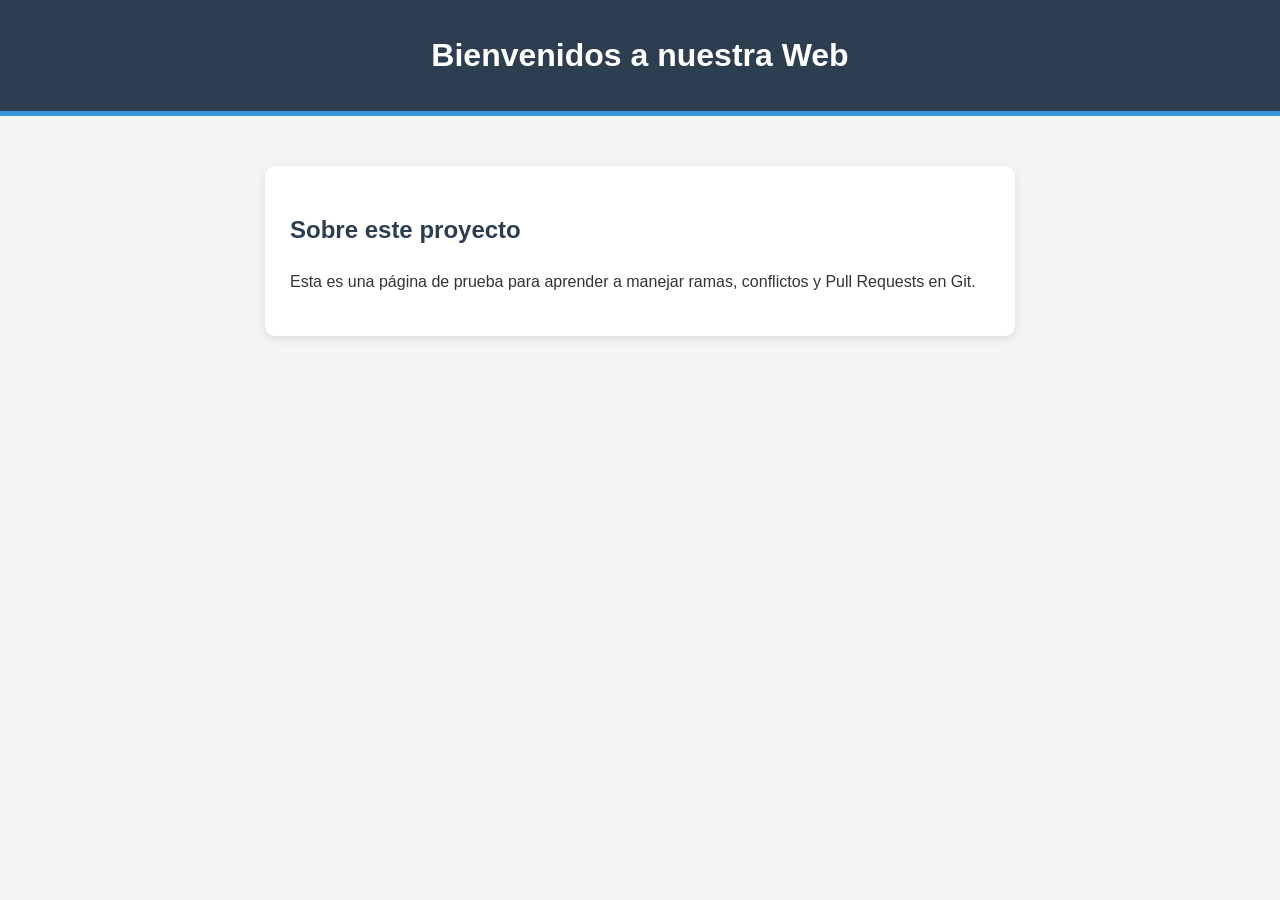
<file: index.html>
<!DOCTYPE html>
<html lang="es">
<head>
    <center><meta charset="UTF-8"></center>
    <meta name="viewport" content="width=device-width, initial-scale=1.0">
    <title>Práctica de Git Flow</title>
    <link rel="stylesheet" href="style.css">
</head>
<body>

    <header>
        <h1>Bienvenidos a nuestra Web</h1>
    </header>

    <main>
        <section>
            <h2>Sobre este proyecto</h2>
            <p>Esta es una página de prueba para aprender a manejar ramas, conflictos y Pull Requests en Git.</p>
        </section>
    </main>

    </body>
</html>
</file>
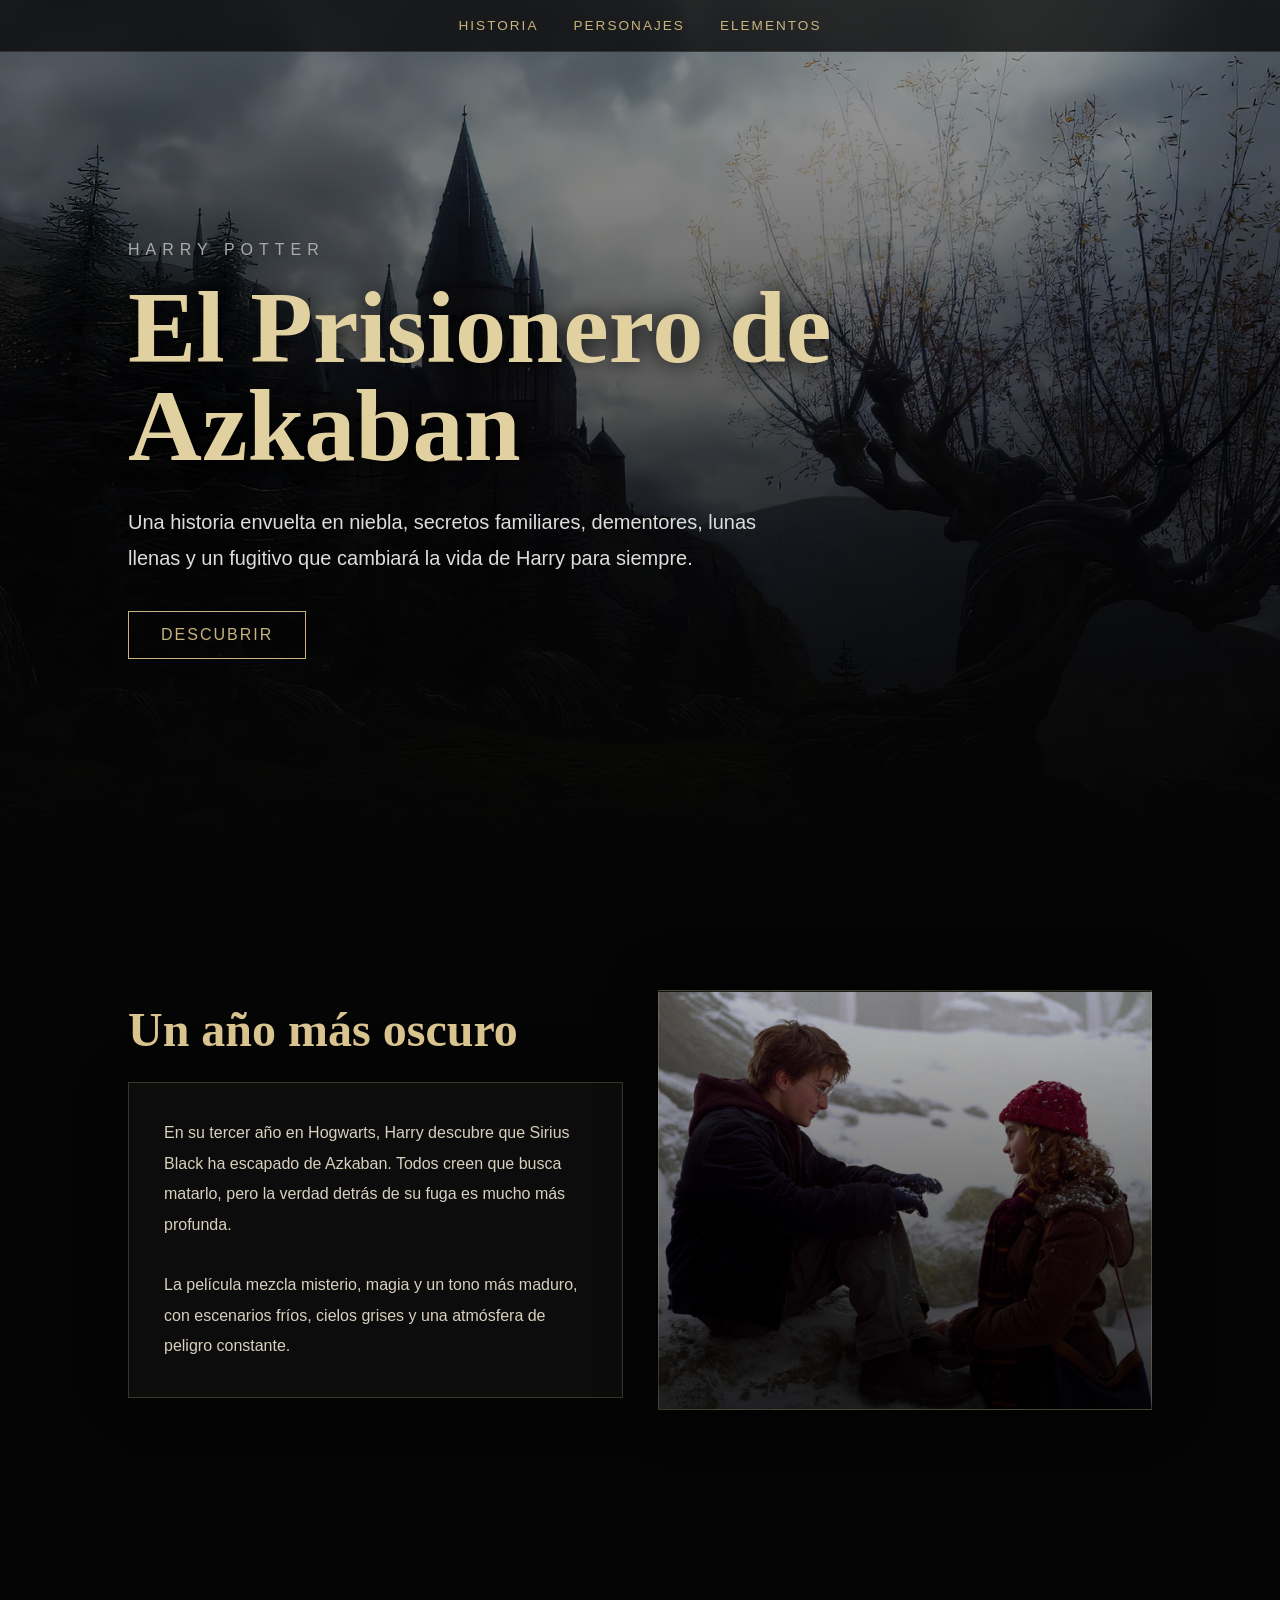
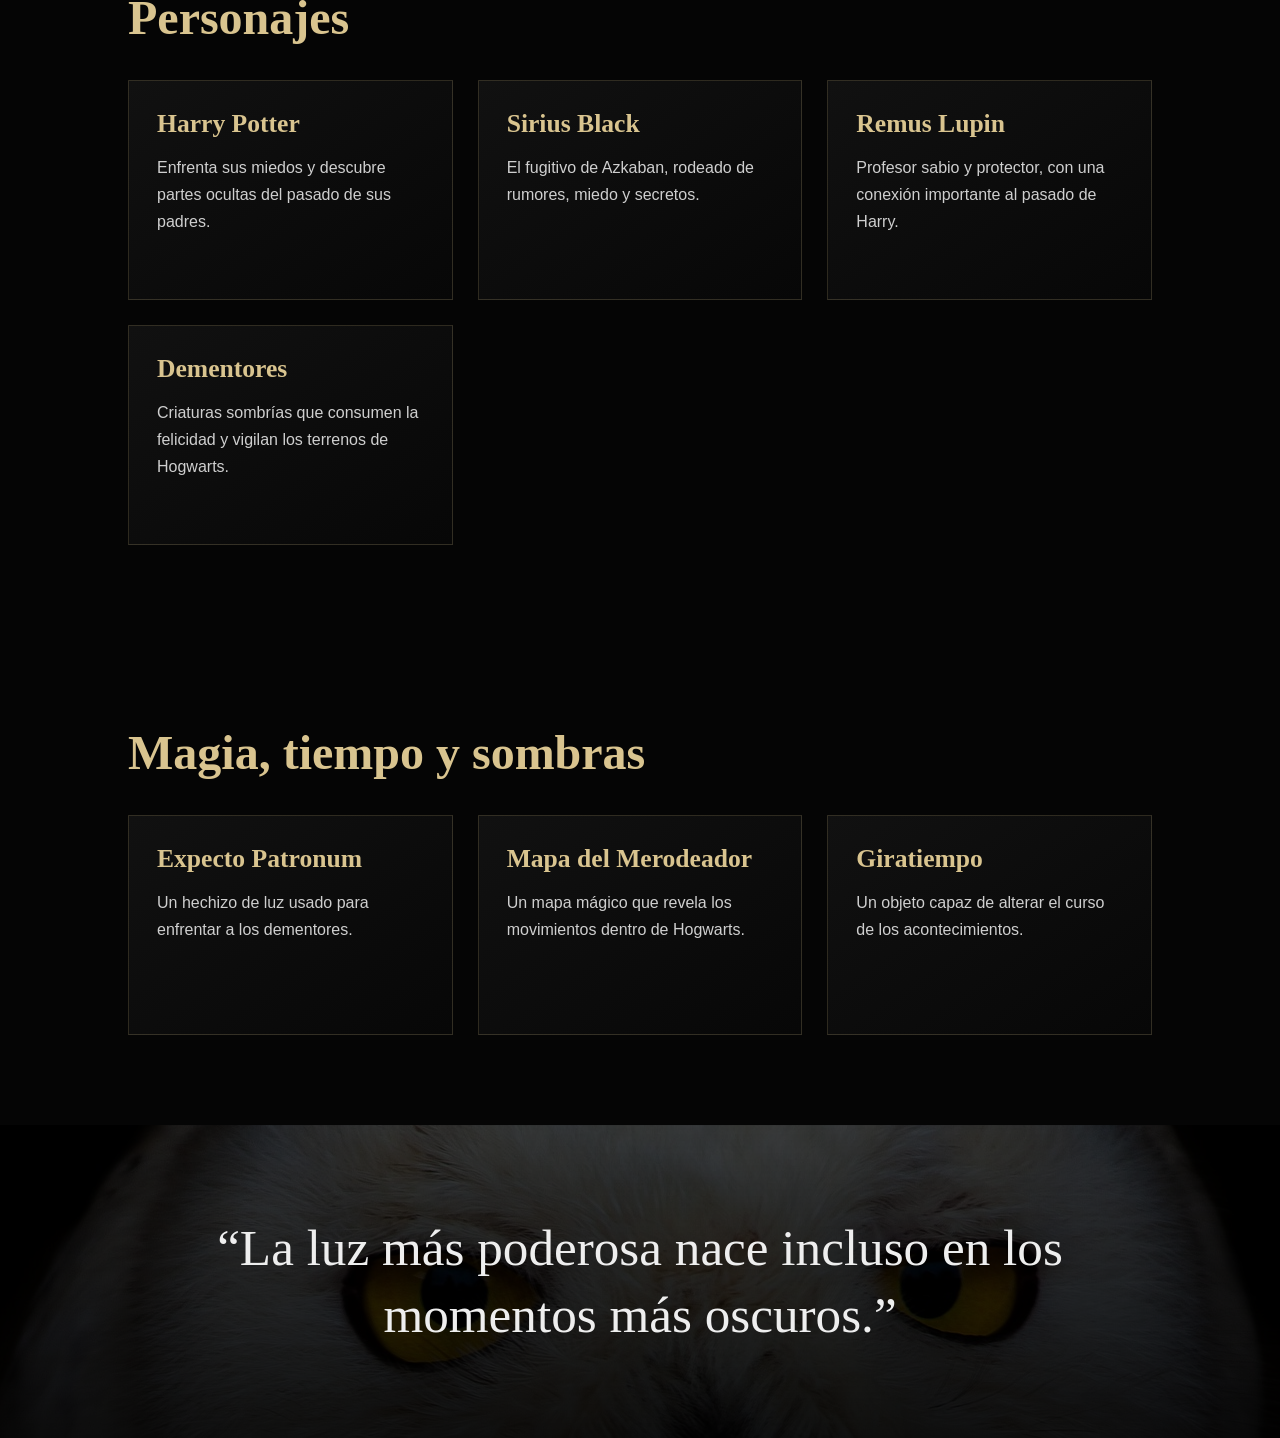
<file: Harry Potter/harry-potter.html>
<!DOCTYPE html>
<html lang="es">
<head>
<meta charset="UTF-8">
<meta name="viewport" content="width=device-width, initial-scale=1.0">
<title>El Prisionero de Azkaban</title>

<style>
*{
  margin:0;
  padding:0;
  box-sizing:border-box;
}

html{
  scroll-behavior:smooth;
}

body{
  background:#050505;
  color:#d8d0bd;
  font-family:"Trebuchet MS", Arial, sans-serif;
}

body::before{
  content:"";
  position:fixed;
  inset:0;
  background:
    radial-gradient(circle at top, rgba(120,120,120,.15), transparent 35%),
    linear-gradient(rgba(0,0,0,.75), rgba(0,0,0,.95));
  pointer-events:none;
  z-index:-1;
}

nav{
  position:fixed;
  top:0;
  width:100%;
  z-index:100;
  padding:18px 40px;
  display:flex;
  justify-content:center;
  gap:35px;
  background:rgba(5,5,5,.75);
  backdrop-filter:blur(8px);
  border-bottom:1px solid rgba(180,180,180,.15);
}

nav a{
  color:#c9b37e;
  text-decoration:none;
  letter-spacing:2px;
  font-size:.85rem;
  text-transform:uppercase;
}

nav a:hover{
  color:#fff;
}

.hero{
  min-height:100vh;
  background:
    linear-gradient(to bottom, rgba(0,0,0,.35), #050505 95%),
    url("/img/1374887.png");
  background-size:cover;
  background-position:center;
  display:flex;
  align-items:center;
  padding:120px 10%;
}

.hero-content{
  max-width:760px;
}

.small-title{
  color:#aaa;
  letter-spacing:6px;
  text-transform:uppercase;
  margin-bottom:20px;
}

h1{
  font-family:Georgia, serif;
  font-size:clamp(3rem, 8vw, 6.5rem);
  color:#e1d1a0;
  line-height:.95;
  text-shadow:0 0 25px #000;
  margin-bottom:30px;
}

.hero p{
  font-size:1.25rem;
  line-height:1.8;
  color:#ddd;
  max-width:640px;
}

.btn{
  display:inline-block;
  margin-top:35px;
  padding:14px 32px;
  border:1px solid #c9b37e;
  color:#c9b37e;
  text-decoration:none;
  letter-spacing:2px;
  text-transform:uppercase;
  transition:.3s;
}

.btn:hover{
  background:#c9b37e;
  color:#111;
}

section{
  padding:90px 10%;
}

.section-title{
  font-family:Georgia, serif;
  font-size:3rem;
  color:#d9c48f;
  margin-bottom:25px;
}

.dark-box{
  background:rgba(15,15,15,.85);
  border:1px solid rgba(201,179,126,.25);
  padding:35px;
  line-height:1.9;
  box-shadow:0 0 40px rgba(0,0,0,.7);
}

.two-columns{
  display:grid;
  grid-template-columns:1fr 1fr;
  gap:35px;
  align-items:center;
}

.image-card{
  min-height:420px;
  background:
    linear-gradient(rgba(0,0,0,.25), rgba(0,0,0,.85)),
    url("/img/922834.jpg");
  background-size:cover;
  background-position:center;
  border:1px solid rgba(201,179,126,.25);
  box-shadow:0 0 45px rgba(0,0,0,.8);
}

.cards{
  display:grid;
  grid-template-columns:repeat(auto-fit,minmax(240px,1fr));
  gap:25px;
  margin-top:35px;
}

.card{
  background:linear-gradient(145deg,#111,#070707);
  border:1px solid rgba(201,179,126,.2);
  padding:28px;
  min-height:220px;
  transition:.3s;
}

.card:hover{
  transform:translateY(-10px);
  border-color:#c9b37e;
  box-shadow:0 0 30px rgba(201,179,126,.18);
}

.card h3{
  color:#d9c48f;
  font-family:Georgia, serif;
  font-size:1.6rem;
  margin-bottom:15px;
}

.card p{
  color:#cfcfcf;
  line-height:1.7;
}

.quote-section{
  background:
    linear-gradient(rgba(0,0,0,.7), rgba(0,0,0,.9)),
    url("/img/white-owl-4196287_1280.jpg");
  background-size:cover;
  background-position:center;
  text-align:center;
}

.quote{
  font-family:Georgia, serif;
  font-size:clamp(1.8rem,4vw,3.5rem);
  color:#eee;
  max-width:900px;
  margin:auto;
  line-height:1.3;
}

footer{
  padding:35px;
  text-align:center;
  background:#020202;
  color:#777;
  border-top:1px solid rgba(201,179,126,.15);
}

@media(max-width:800px){
  nav{
    gap:15px;
    padding:14px;
  }

  nav a{
    font-size:.7rem;
  }

  .two-columns{
    grid-template-columns:1fr;
  }

  section{
    padding:70px 7%;
  }
}
</style>
</head>

<body>

<nav>
  <a href="#historia">Historia</a>
  <a href="#personajes">Personajes</a>
  <a href="#elementos">Elementos</a>
</nav>

<header class="hero">
  <div class="hero-content">
    <div class="small-title">Harry Potter</div>
    <h1>El Prisionero de Azkaban</h1>
    <p>
      Una historia envuelta en niebla, secretos familiares, dementores,
      lunas llenas y un fugitivo que cambiará la vida de Harry para siempre.
    </p>
    <a class="btn" href="#historia">Descubrir</a>
  </div>
</header>

<section id="historia">
  <div class="two-columns">
    <div>
      <h2 class="section-title">Un año más oscuro</h2>
      <div class="dark-box">
        <p>
          En su tercer año en Hogwarts, Harry descubre que Sirius Black ha
          escapado de Azkaban. Todos creen que busca matarlo, pero la verdad
          detrás de su fuga es mucho más profunda.
        </p>
        <br>
        <p>
          La película mezcla misterio, magia y un tono más maduro, con escenarios
          fríos, cielos grises y una atmósfera de peligro constante.
        </p>
      </div>
    </div>

    <div class="image-card"></div>
  </div>
</section>

<section id="personajes">
  <h2 class="section-title">Personajes</h2>

  <div class="cards">
    <div class="card">
      <h3>Harry Potter</h3>
      <p>Enfrenta sus miedos y descubre partes ocultas del pasado de sus padres.</p>
    </div>

    <div class="card">
      <h3>Sirius Black</h3>
      <p>El fugitivo de Azkaban, rodeado de rumores, miedo y secretos.</p>
    </div>

    <div class="card">
      <h3>Remus Lupin</h3>
      <p>Profesor sabio y protector, con una conexión importante al pasado de Harry.</p>
    </div>

    <div class="card">
      <h3>Dementores</h3>
      <p>Criaturas sombrías que consumen la felicidad y vigilan los terrenos de Hogwarts.</p>
    </div>
  </div>
</section>

<section id="elementos">
  <h2 class="section-title">Magia, tiempo y sombras</h2>

  <div class="cards">
    <div class="card">
      <h3>Expecto Patronum</h3>
      <p>Un hechizo de luz usado para enfrentar a los dementores.</p>
    </div>

    <div class="card">
      <h3>Mapa del Merodeador</h3>
      <p>Un mapa mágico que revela los movimientos dentro de Hogwarts.</p>
    </div>

    <div class="card">
      <h3>Giratiempo</h3>
      <p>Un objeto capaz de alterar el curso de los acontecimientos.</p>
    </div>
  </div>
</section>

<section class="quote-section">
  <p class="quote">
    “La luz más poderosa nace incluso en los momentos más oscuros.”
  </p>
</section>


</body>
</html>
</file>
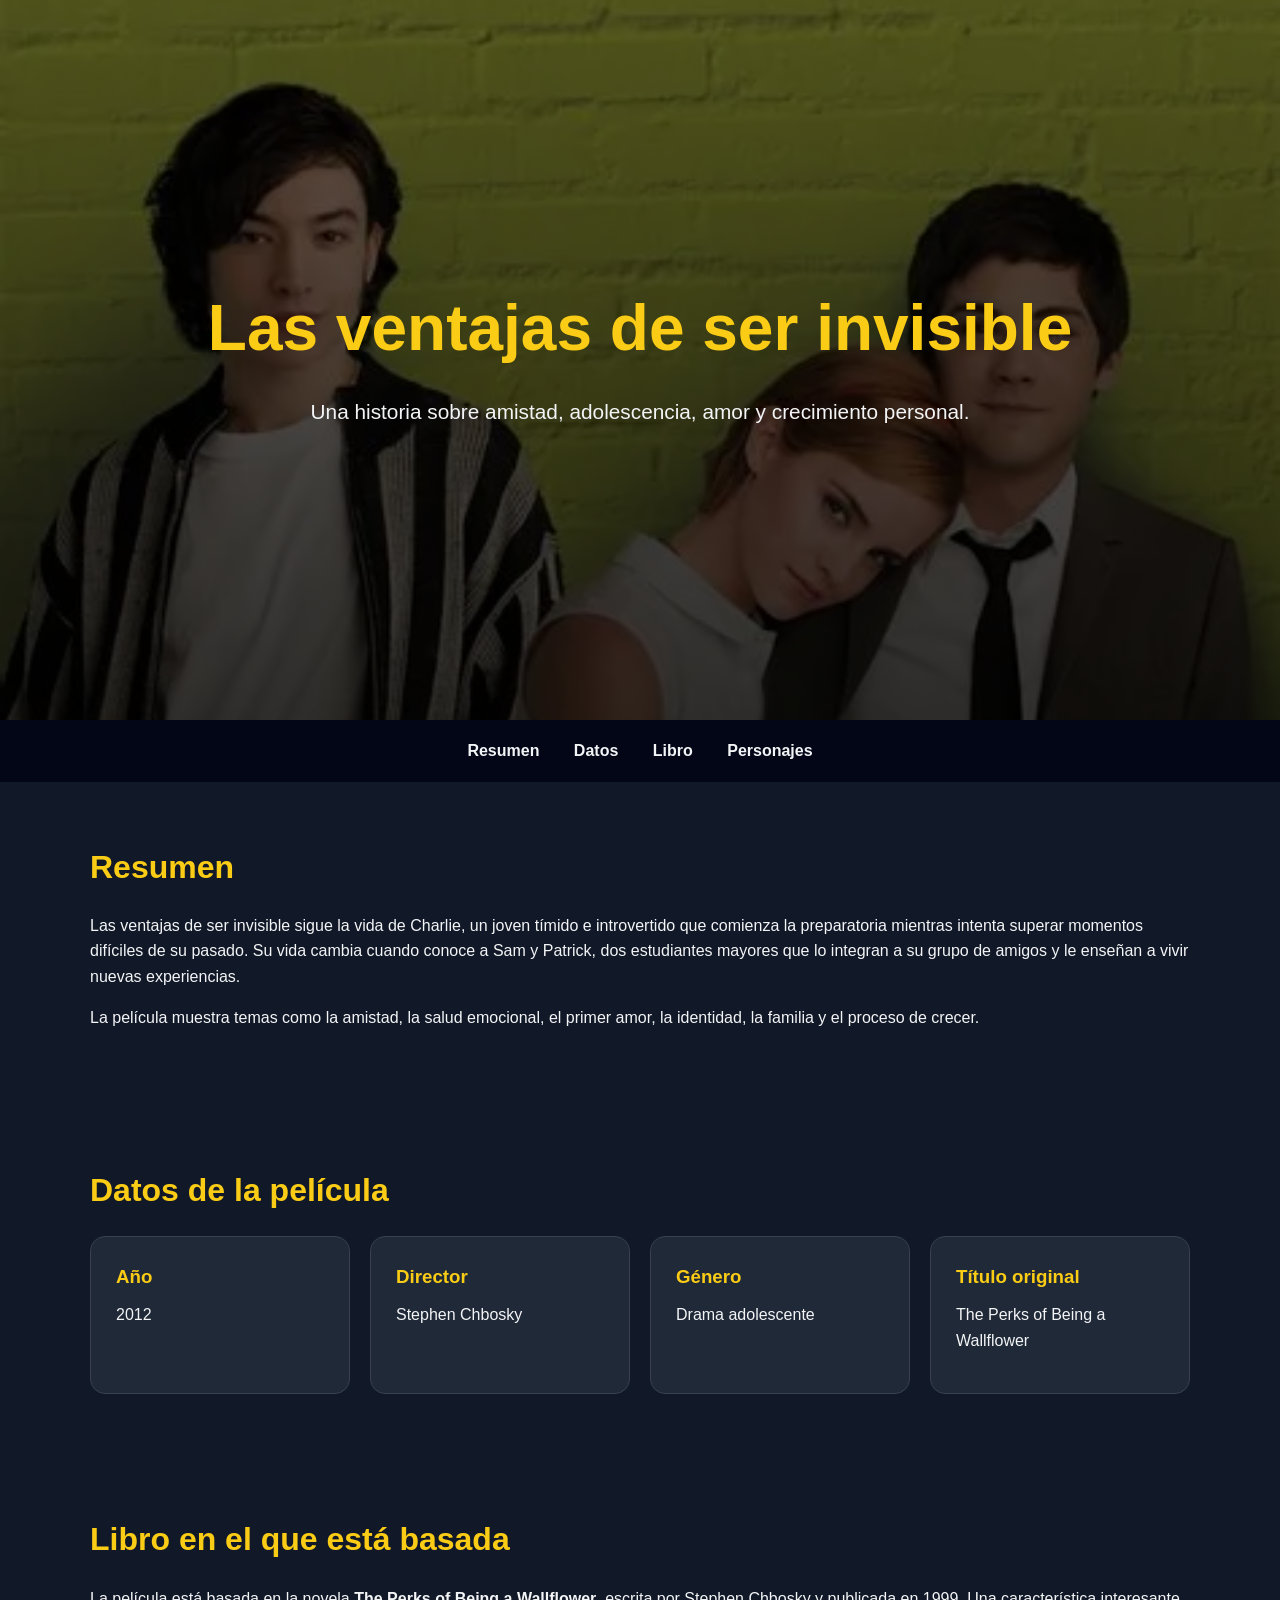
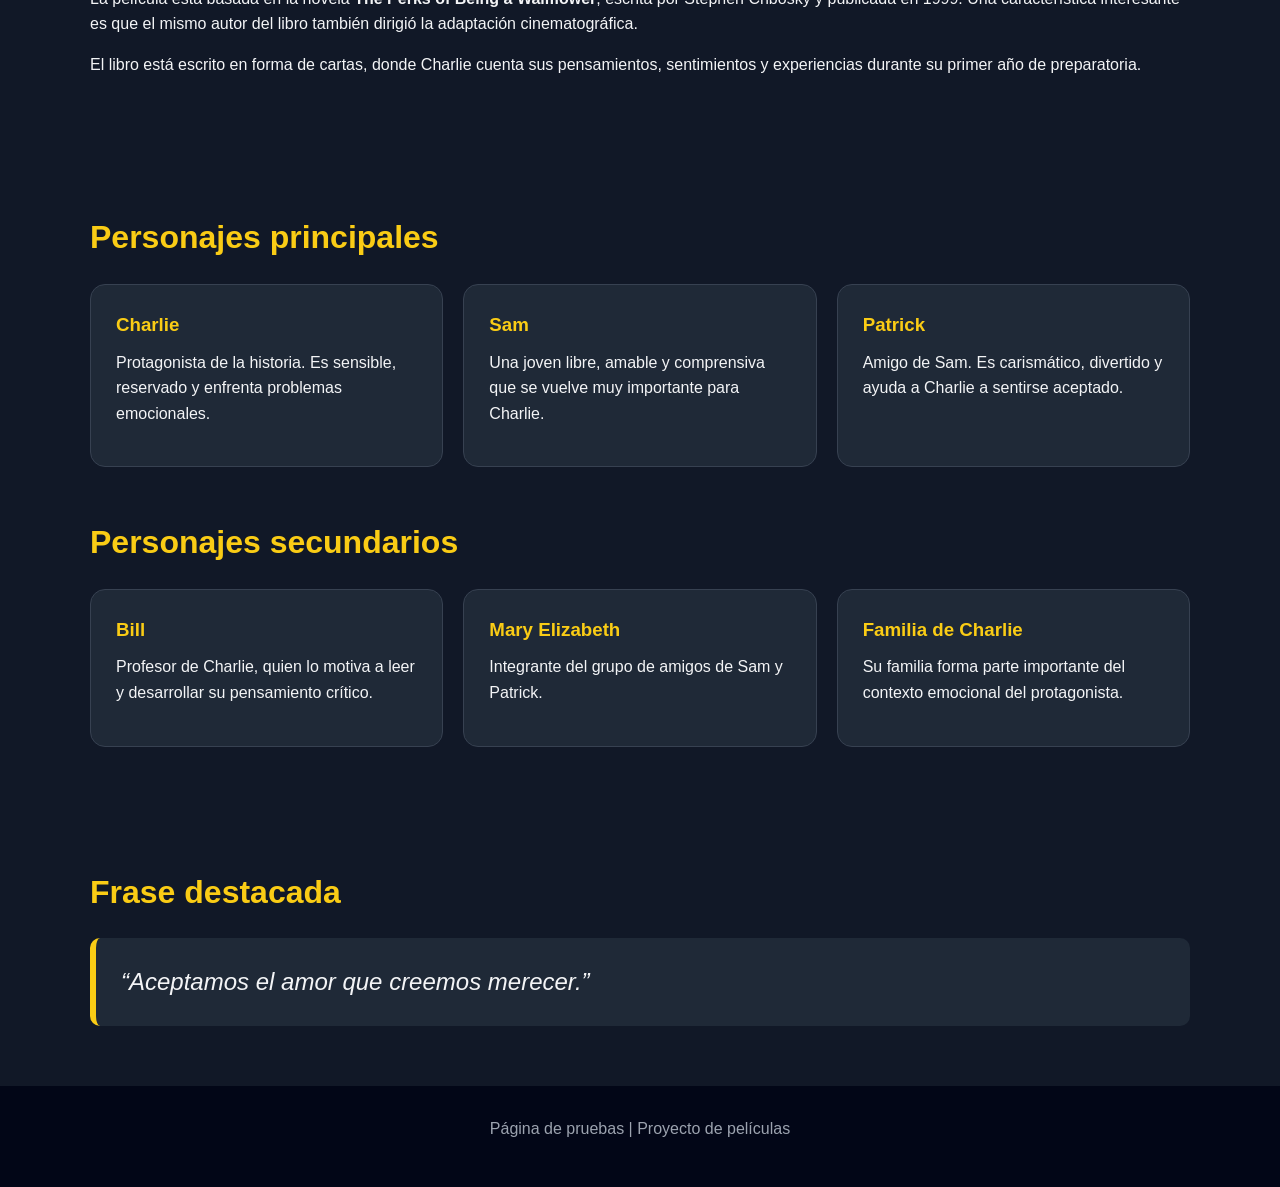
<file: src/index_martin.html>
<!DOCTYPE html>
<html lang="es">
<head>
    <meta charset="UTF-8">
    <meta name="viewport" content="width=device-width, initial-scale=1.0">
    <title>Las ventajas de ser invisible</title>
    <link rel="stylesheet" href="styles.css">
</head>
<body>

<header class="hero">
    <div class="hero-content">
        <h1>Las ventajas de ser invisible</h1>
        <p>Una historia sobre amistad, adolescencia, amor y crecimiento personal.</p>
    </div>
</header>

<nav>
    <a href="#resumen">Resumen</a>
    <a href="#datos">Datos</a>
    <a href="#libro">Libro</a>
    <a href="#personajes">Personajes</a>
</nav>

<section id="resumen">
    <h2>Resumen</h2>
    <p>
        Las ventajas de ser invisible sigue la vida de Charlie, un joven tímido e introvertido
        que comienza la preparatoria mientras intenta superar momentos difíciles de su pasado.
        Su vida cambia cuando conoce a Sam y Patrick, dos estudiantes mayores que lo integran
        a su grupo de amigos y le enseñan a vivir nuevas experiencias.
    </p>
    <p>
        La película muestra temas como la amistad, la salud emocional, el primer amor,
        la identidad, la familia y el proceso de crecer.
    </p>
</section>

<section id="datos">
    <h2>Datos de la película</h2>

    <div class="cards">
        <div class="card">
            <h3>Año</h3>
            <p>2012</p>
        </div>

        <div class="card">
            <h3>Director</h3>
            <p>Stephen Chbosky</p>
        </div>

        <div class="card">
            <h3>Género</h3>
            <p>Drama adolescente</p>
        </div>

        <div class="card">
            <h3>Título original</h3>
            <p>The Perks of Being a Wallflower</p>
        </div>
    </div>
</section>

<section id="libro">
    <h2>Libro en el que está basada</h2>
    <p>
        La película está basada en la novela <strong>The Perks of Being a Wallflower</strong>,
        escrita por Stephen Chbosky y publicada en 1999. Una característica interesante es que
        el mismo autor del libro también dirigió la adaptación cinematográfica.
    </p>
    <p>
        El libro está escrito en forma de cartas, donde Charlie cuenta sus pensamientos,
        sentimientos y experiencias durante su primer año de preparatoria.
    </p>
</section>

<section id="personajes">
    <h2>Personajes principales</h2>

    <div class="personajes">
        <div class="personaje">
            <h3>Charlie</h3>
            <p>Protagonista de la historia. Es sensible, reservado y enfrenta problemas emocionales.</p>
        </div>

        <div class="personaje">
            <h3>Sam</h3>
            <p>Una joven libre, amable y comprensiva que se vuelve muy importante para Charlie.</p>
        </div>

        <div class="personaje">
            <h3>Patrick</h3>
            <p>Amigo de Sam. Es carismático, divertido y ayuda a Charlie a sentirse aceptado.</p>
        </div>
    </div>

    <h2 class="subtitulo">Personajes secundarios</h2>

    <div class="personajes">
        <div class="personaje">
            <h3>Bill</h3>
            <p>Profesor de Charlie, quien lo motiva a leer y desarrollar su pensamiento crítico.</p>
        </div>

        <div class="personaje">
            <h3>Mary Elizabeth</h3>
            <p>Integrante del grupo de amigos de Sam y Patrick.</p>
        </div>

        <div class="personaje">
            <h3>Familia de Charlie</h3>
            <p>Su familia forma parte importante del contexto emocional del protagonista.</p>
        </div>
    </div>
</section>

<section>
    <h2>Frase destacada</h2>
    <blockquote>
        “Aceptamos el amor que creemos merecer.”
    </blockquote>
</section>

<footer>
    <p>Página de pruebas | Proyecto de películas</p>
</footer>

</body>
</html>
</file>
<file: style.css>
/* Mejora visual */

body {
    background-color: #f4f4f4;
    font-family: Arial, Helvetica, sans-serif;
    color: #333;
    margin: 0;
    padding: 0;
    line-height: 1.6;
}

header {
    background-color: #2c3e50;
    color: white;
    text-align: center;
    padding: 30px;
    border-bottom: 5px solid #3498db;
    margin-bottom: 30px;
}

h1 {
    margin: 0;
}

main {
    display: flex;
    justify-content: center;
    padding: 20px;
}

section {
    background-color: white;
    width: 80%;
    max-width: 700px;
    padding: 25px;
    border-radius: 10px;
    box-shadow: 0 3px 10px rgba(0, 0, 0, 0.1);
}

h2 {
    color: #2c3e50;
}

p {
    font-size: 16px;
}

/* Estilos para el footer */

footer {
    background-color: #2c3e50;
    color: white;
    text-align: center;
    padding: 15px;
    margin-top: 30px;
    border-top: 4px solid #3498db;
}
</file>
<file: src/styles.css>
*{
    margin:0;
    padding:0;
    box-sizing:border-box;
    font-family: Arial, Helvetica, sans-serif;
}

body{
    background:#111827;
    color:#f3f4f6;
    line-height:1.6;
}

.hero{
    min-height:80vh;
    background:
        linear-gradient(rgba(0,0,0,.6), rgba(0,0,0,.8)),
    url("../img/portada.webp");    background-size:cover;
    background-position:center;
    display:flex;
    justify-content:center;
    align-items:center;
    text-align:center;
    padding:40px;
}

.hero h1{
    font-size:4rem;
    color:#facc15;
    margin-bottom:15px;
}

.hero p{
    font-size:1.3rem;
}

nav{
    background:#020617;
    text-align:center;
    padding:18px;
    position:sticky;
    top:0;
}

nav a{
    color:#f3f4f6;
    text-decoration:none;
    margin:0 15px;
    font-weight:bold;
}

nav a:hover{
    color:#facc15;
}

section{
    width:90%;
    max-width:1100px;
    margin:auto;
    padding:60px 0;
}

h2{
    color:#facc15;
    margin-bottom:20px;
    font-size:2rem;
}

p{
    margin-bottom:15px;
}

.cards,
.personajes{
    display:grid;
    grid-template-columns:repeat(auto-fit, minmax(220px, 1fr));
    gap:20px;
}

.card,
.personaje{
    background:#1f2937;
    padding:25px;
    border-radius:15px;
    border:1px solid #374151;
    transition:.3s;
}

.card:hover,
.personaje:hover{
    transform:translateY(-5px);
    box-shadow:0 10px 25px rgba(250,204,21,.15);
}

.card h3,
.personaje h3{
    color:#facc15;
    margin-bottom:10px;
}

.subtitulo{
    margin-top:50px;
}

blockquote{
    background:#1f2937;
    border-left:6px solid #facc15;
    padding:25px;
    font-size:1.5rem;
    font-style:italic;
    border-radius:10px;
}

footer{
    text-align:center;
    padding:30px;
    background:#020617;
    color:#9ca3af;
}

@media(max-width:700px){
    .hero h1{
        font-size:2.5rem;
    }

    nav a{
        display:block;
        margin:10px 0;
    }
}
</file>
